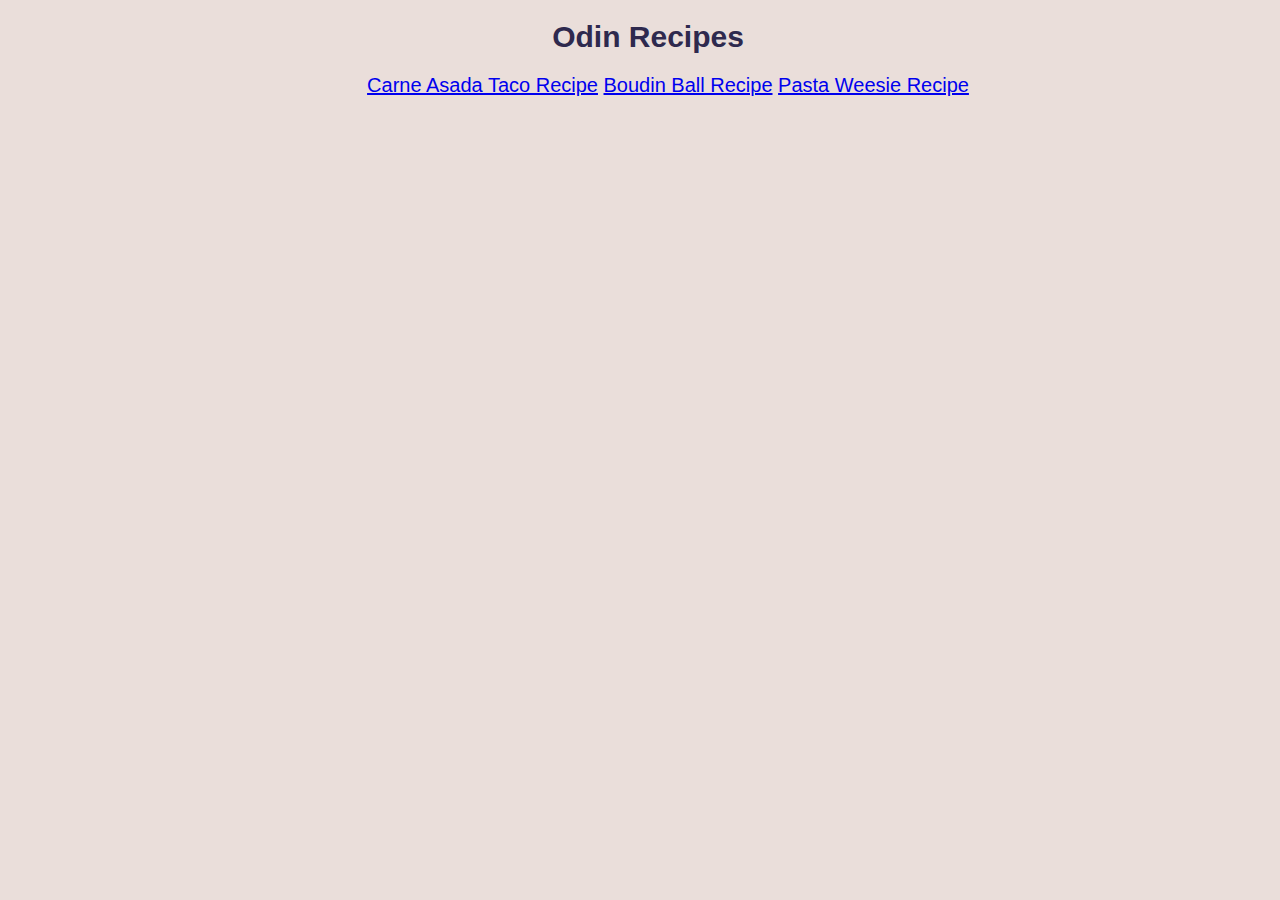
<file: index.html>
<!DOCTYPE html>
<html lang="en">
<head>
    <meta charset="UTF-8">
    <meta name="viewport" content="width=device-width, initial-scale=1.0">
    <link rel="stylesheet" href="styles.css">
    <title>Odin Recipes</title>
</head>
<body>
    <h1>Odin Recipes</h1>
    <div class="recipe-pages">
        <ul class="recipes">
            <li><a href="/recipes/tacos.html">Carne Asada Taco Recipe</a></li>
            <li><a href="/recipes/boudin.html">Boudin Ball Recipe</a></li>
            <li><a href="/recipes/pasta.html">Pasta Weesie Recipe</a></li>
        </ul>
    </div>
</body>
</html>
</file>
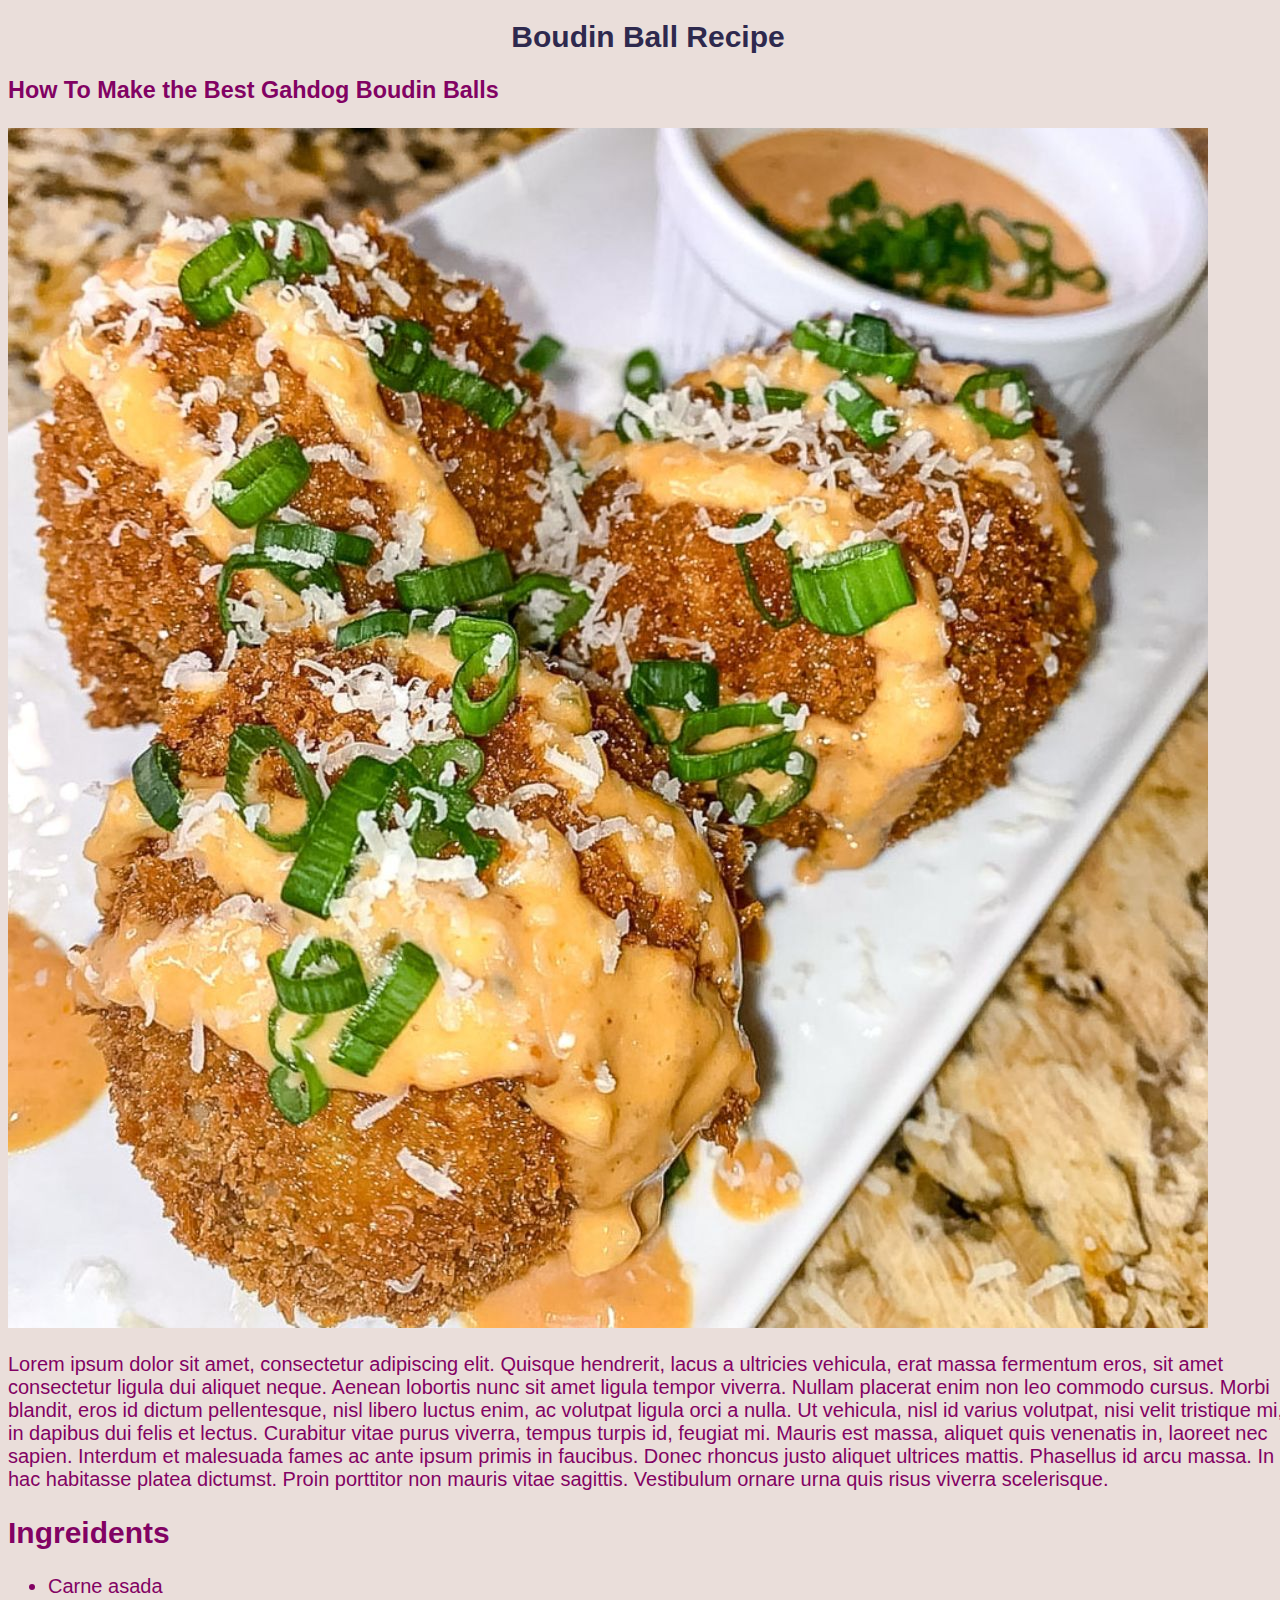
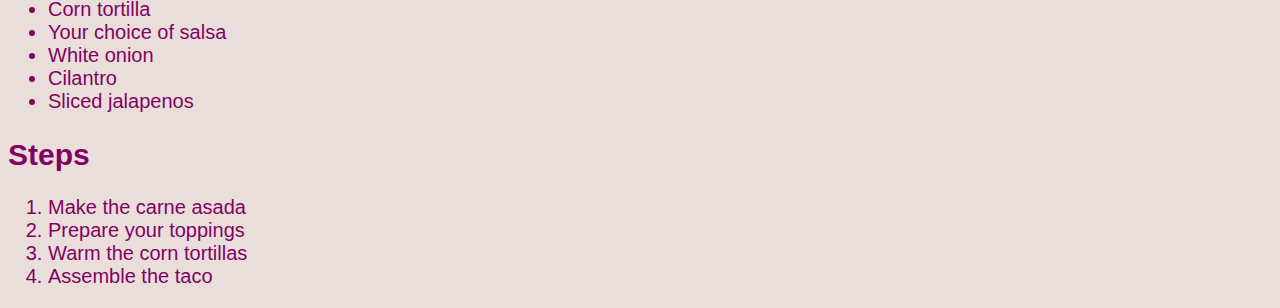
<file: recipes/boudin.html>
<!DOCTYPE html>
<html lang="en">
<head>
    <meta charset="UTF-8">
    <meta name="viewport" content="width=device-width, initial-scale=1.0">
    <title>How To Make Boudin Balls</title>
    <link rel="stylesheet" href="../styles.css">
</head>
<body>
    <h1>Boudin Ball Recipe</h1>
    <h3> How To Make the Best Gahdog Boudin Balls</h3>
    <img src="images/boudin-balls-feature.jpg" alt="">
    
    <p>Lorem ipsum dolor sit amet, consectetur adipiscing elit. Quisque hendrerit, lacus a ultricies vehicula, erat massa fermentum eros, sit amet consectetur ligula dui aliquet neque. Aenean lobortis nunc sit amet ligula tempor viverra. Nullam placerat enim non leo commodo cursus. Morbi blandit, eros id dictum pellentesque, nisl libero luctus enim, ac volutpat ligula orci a nulla. Ut vehicula, nisl id varius volutpat, nisi velit tristique mi, in dapibus dui felis et lectus. Curabitur vitae purus viverra, tempus turpis id, feugiat mi. Mauris est massa, aliquet quis venenatis in, laoreet nec sapien. Interdum et malesuada fames ac ante ipsum primis in faucibus. Donec rhoncus justo aliquet ultrices mattis. Phasellus id arcu massa. In hac habitasse platea dictumst. Proin porttitor non mauris vitae sagittis. Vestibulum ornare urna quis risus viverra scelerisque.</p>
    <h2> Ingreidents </h2>
    <ul>
        <li>Carne asada</li>
        <li>Corn tortilla</li>
        <li>Your choice of salsa</li>
        <li>White onion</li>
        <li>Cilantro</li>
        <li>Sliced jalapenos</li>
    </ul>
    <h2>Steps</h2>
    <ol>
        <li>Make the carne asada</li>
        <li>Prepare your toppings</li>
        <li>Warm the corn tortillas</li>
        <li>Assemble the taco</li>
    </ol>
</body>
</html>
</file>
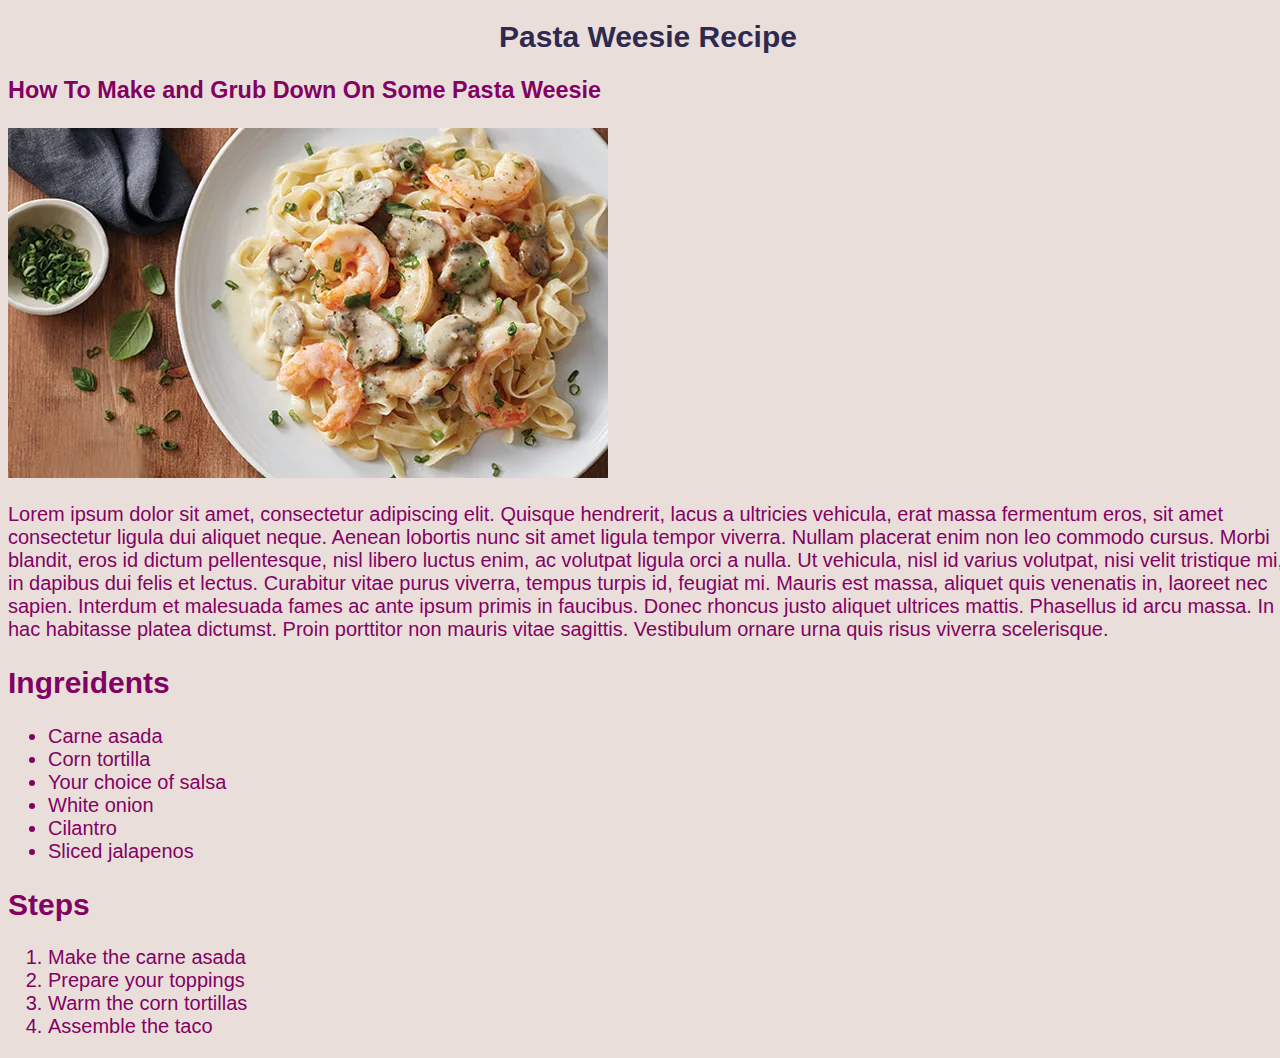
<file: recipes/pasta.html>
<!DOCTYPE html>
<html lang="en">
<head>
    <meta charset="UTF-8">
    <meta name="viewport" content="width=device-width, initial-scale=1.0">
    <title>How To Make Pasta Weesie</title>
    <link rel="stylesheet" href="../styles.css">
</head>
<body>
    <h1>Pasta Weesie Recipe</h1>
    <h3> How To Make and Grub Down On Some Pasta Weesie </h3>
    <img src="images/Fettuccine20Weesie_1553198114449.jpg_78566037_ver1.0.webp" alt="">
    
    <p>Lorem ipsum dolor sit amet, consectetur adipiscing elit. Quisque hendrerit, lacus a ultricies vehicula, erat massa fermentum eros, sit amet consectetur ligula dui aliquet neque. Aenean lobortis nunc sit amet ligula tempor viverra. Nullam placerat enim non leo commodo cursus. Morbi blandit, eros id dictum pellentesque, nisl libero luctus enim, ac volutpat ligula orci a nulla. Ut vehicula, nisl id varius volutpat, nisi velit tristique mi, in dapibus dui felis et lectus. Curabitur vitae purus viverra, tempus turpis id, feugiat mi. Mauris est massa, aliquet quis venenatis in, laoreet nec sapien. Interdum et malesuada fames ac ante ipsum primis in faucibus. Donec rhoncus justo aliquet ultrices mattis. Phasellus id arcu massa. In hac habitasse platea dictumst. Proin porttitor non mauris vitae sagittis. Vestibulum ornare urna quis risus viverra scelerisque.</p>
    <h2> Ingreidents </h2>
    <ul>
        <li>Carne asada</li>
        <li>Corn tortilla</li>
        <li>Your choice of salsa</li>
        <li>White onion</li>
        <li>Cilantro</li>
        <li>Sliced jalapenos</li>
    </ul>
    <h2>Steps</h2>
    <ol>
        <li>Make the carne asada</li>
        <li>Prepare your toppings</li>
        <li>Warm the corn tortillas</li>
        <li>Assemble the taco</li>
    </ol>
</body>
</html>
</file>
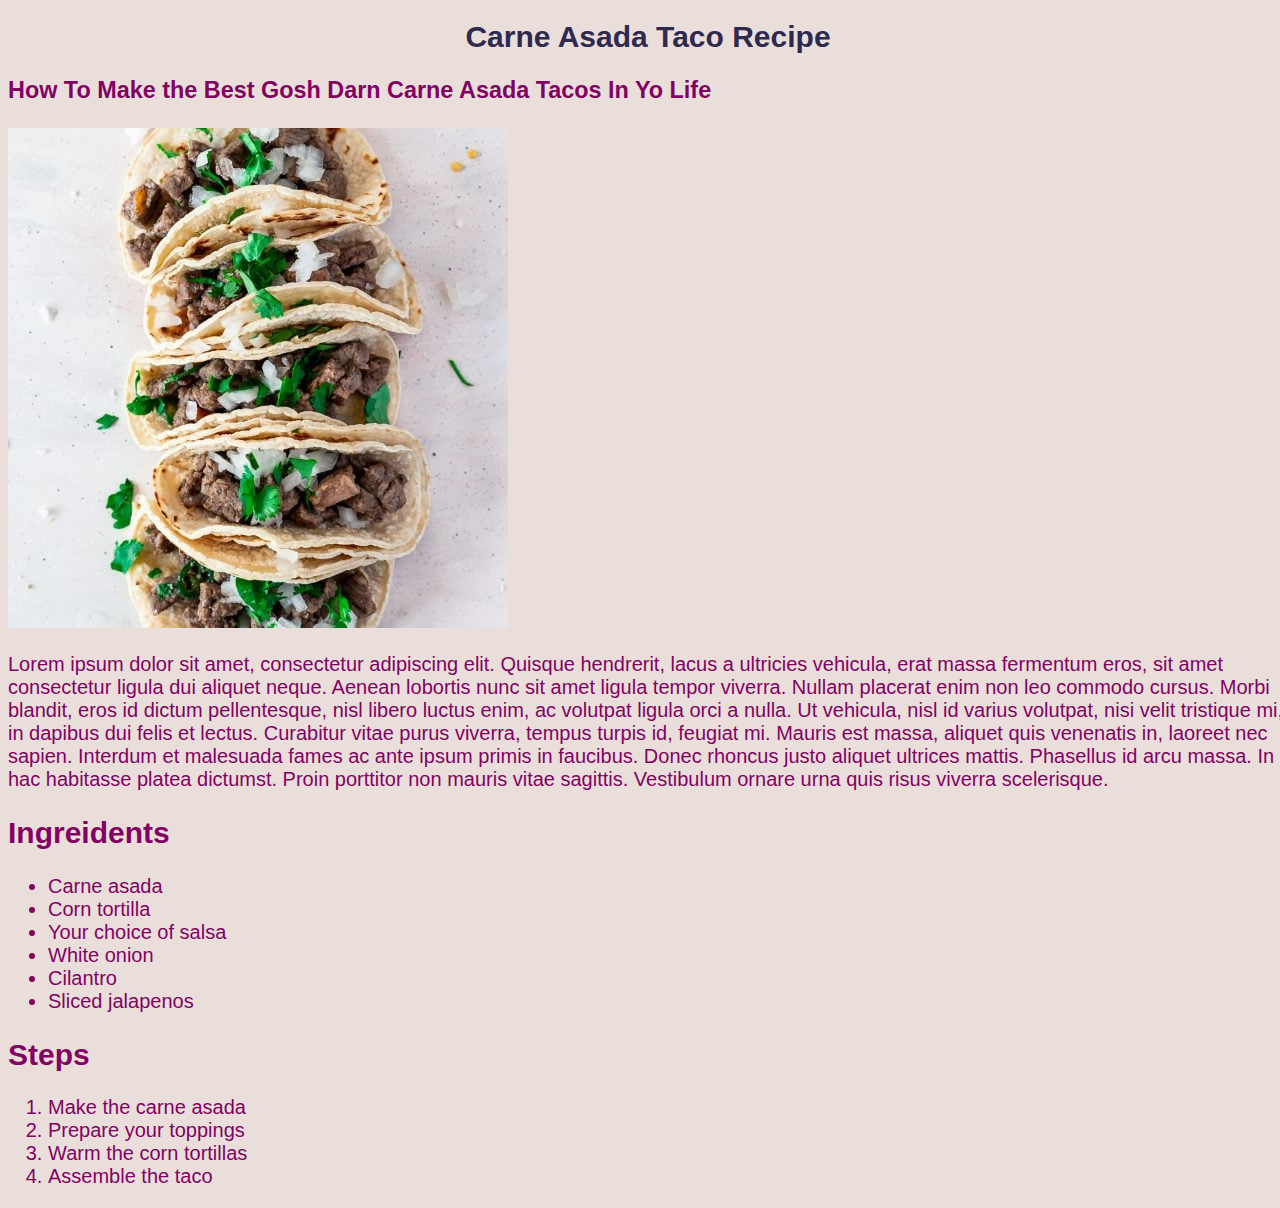
<file: recipes/tacos.html>
<!DOCTYPE html>
<html lang="en">
<head>
    <meta charset="UTF-8">
    <meta name="viewport" content="width=device-width, initial-scale=1.0">
    <title>How To Make Carne Asada Tacos</title>
    <link rel="stylesheet" href="../styles.css">
</head>
<body>
    <h1>Carne Asada Taco Recipe</h1>
    <h3> How To Make the Best Gosh Darn Carne Asada Tacos In Yo Life </h3>
    <img src="images/Easy-Mexican-Recipes-Carne-Asada-Mexican-Street-Tacos-2-500x500.jpg" alt="">
    
    <p>Lorem ipsum dolor sit amet, consectetur adipiscing elit. Quisque hendrerit, lacus a ultricies vehicula, erat massa fermentum eros, sit amet consectetur ligula dui aliquet neque. Aenean lobortis nunc sit amet ligula tempor viverra. Nullam placerat enim non leo commodo cursus. Morbi blandit, eros id dictum pellentesque, nisl libero luctus enim, ac volutpat ligula orci a nulla. Ut vehicula, nisl id varius volutpat, nisi velit tristique mi, in dapibus dui felis et lectus. Curabitur vitae purus viverra, tempus turpis id, feugiat mi. Mauris est massa, aliquet quis venenatis in, laoreet nec sapien. Interdum et malesuada fames ac ante ipsum primis in faucibus. Donec rhoncus justo aliquet ultrices mattis. Phasellus id arcu massa. In hac habitasse platea dictumst. Proin porttitor non mauris vitae sagittis. Vestibulum ornare urna quis risus viverra scelerisque.</p>
    <h2> Ingreidents </h2>
    <ul>
        <li>Carne asada</li>
        <li>Corn tortilla</li>
        <li>Your choice of salsa</li>
        <li>White onion</li>
        <li>Cilantro</li>
        <li>Sliced jalapenos</li>
    </ul>
    <h2>Steps</h2>
    <ol>
        <li>Make the carne asada</li>
        <li>Prepare your toppings</li>
        <li>Warm the corn tortillas</li>
        <li>Assemble the taco</li>
    </ol>
</body>
</html>
</file>
<file: styles.css>
/*
* {
    outline: 2px solid red;
}
*/
body {
    font-family: Verdana, Geneva, Tahoma, sans-serif;
    font-size: 20px;
    color: #820263;
    background-color: #EADEDA;
    width: 100%;
    height: 100%;
}

h1 {
    font-size: 30px;
    color: #2E294E;
    text-align: center;
}
/* index.html */
.recipe-pages {
    text-align: center;
    display: inline;
}
.recipes li {
    list-style: none;
    display: inline;
    padding: px;
}
/* taco.html */

/* boudin.html */

/* pasta.html */
</file>
